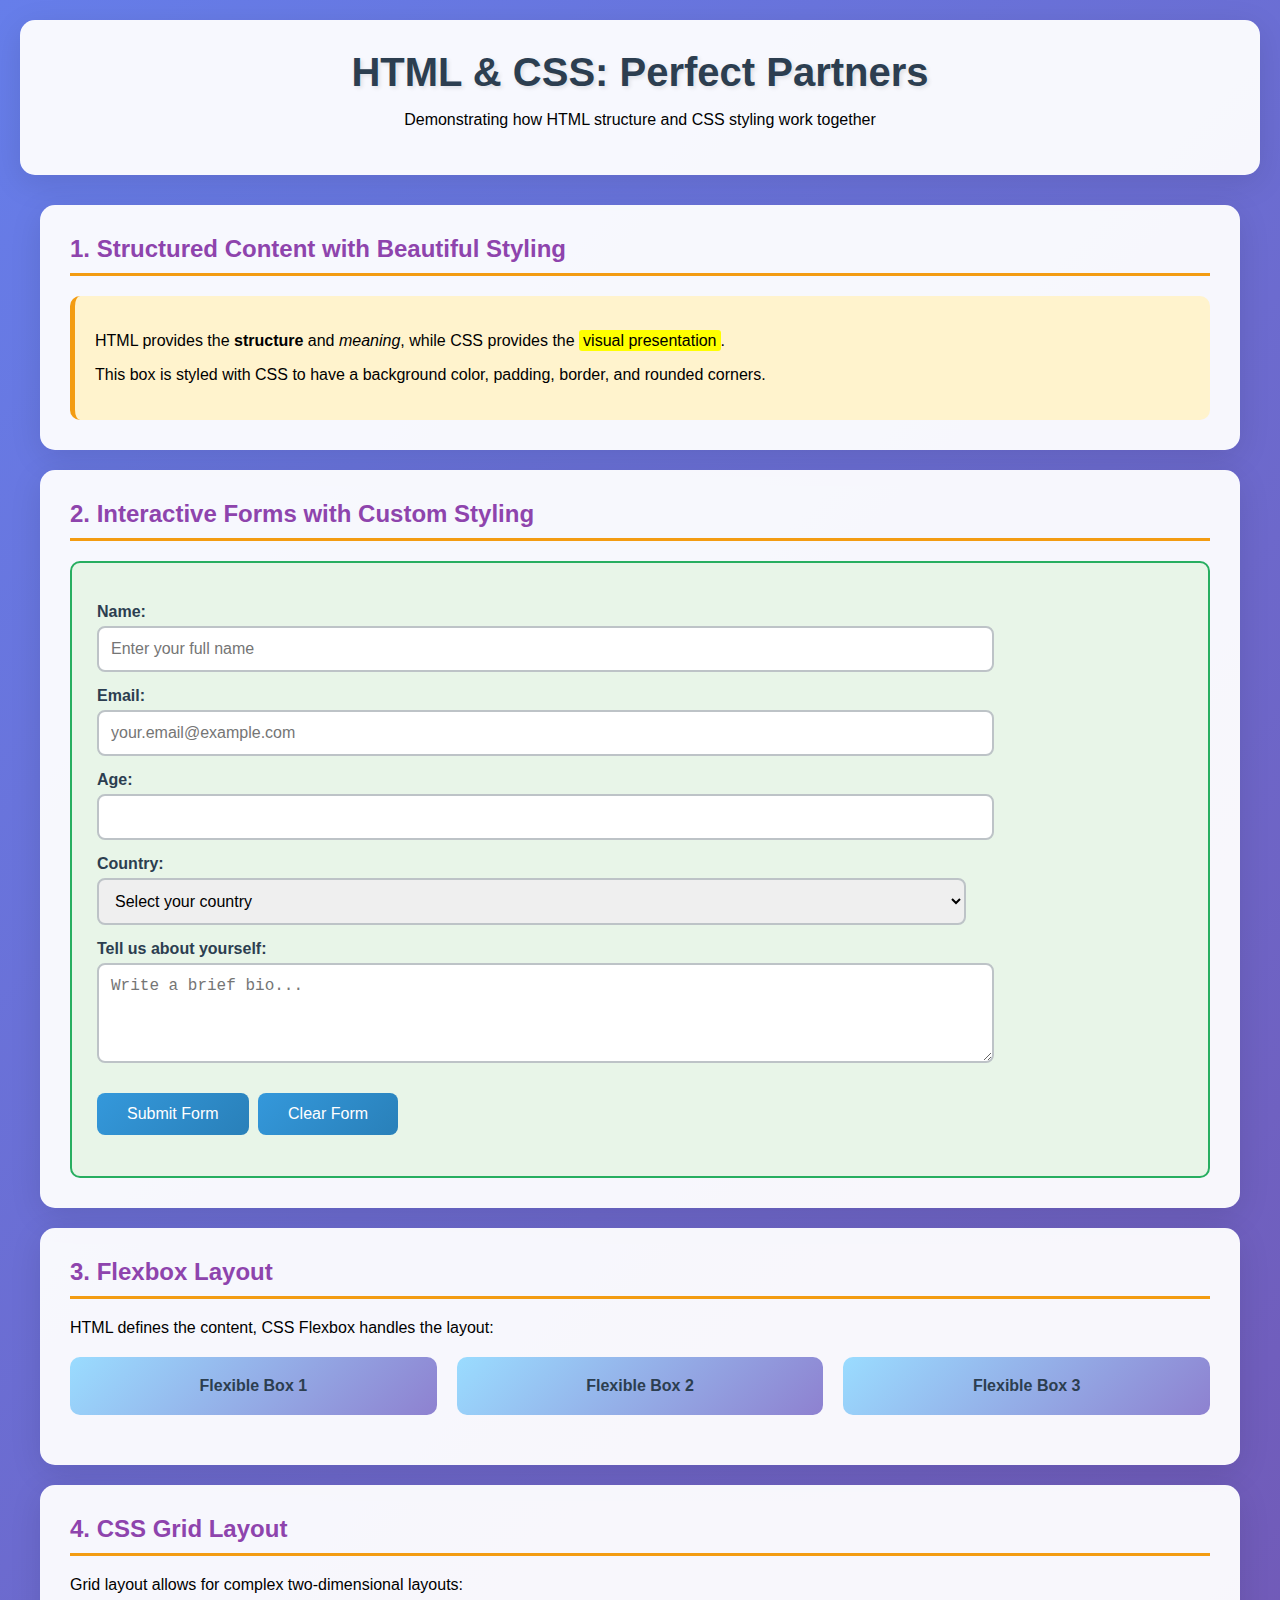
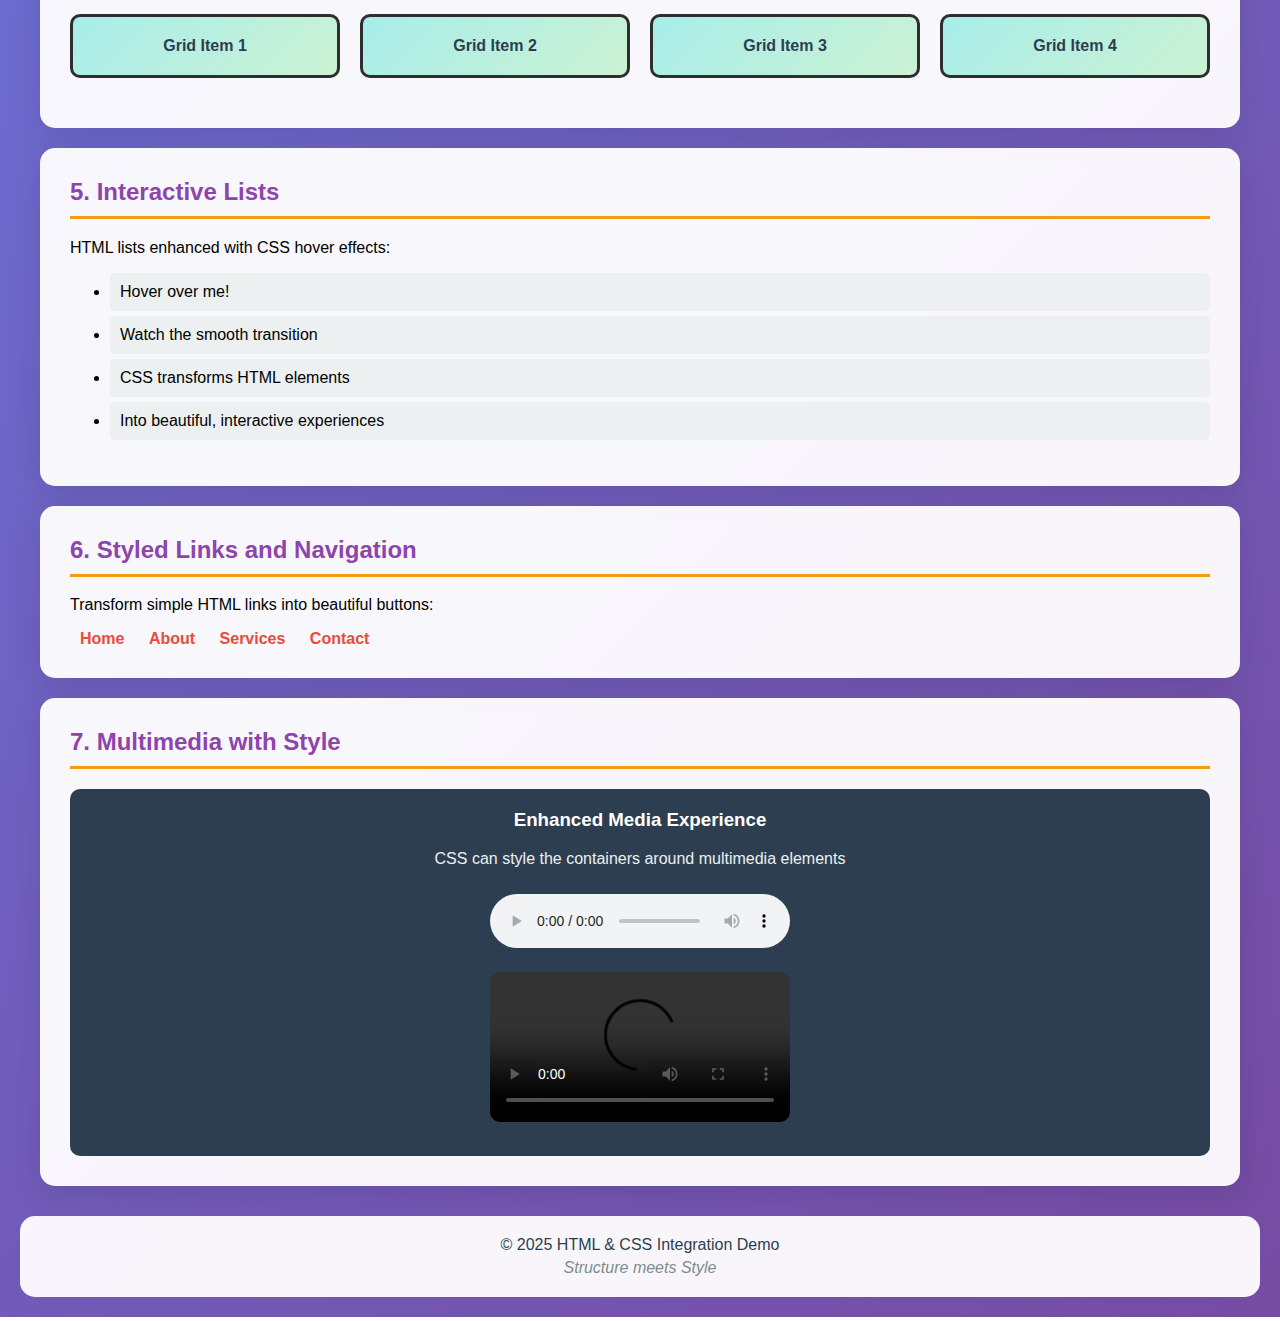
<file: intro/day3/css&.html>
<!DOCTYPE html>
<html lang="en">
<head>
    <meta charset="UTF-8">
    <meta name="viewport" content="width=device-width, initial-scale=1.0">
    <title>HTML & CSS Working Together</title>
    <style>
        /* CSS embedded in HTML - showing how they work together */
        
        /* 1. Basic styling for HTML structure */
        body {
            background: linear-gradient(135deg, #667eea 0%, #764ba2 100%);
            font-family: 'Segoe UI', Tahoma, Geneva, Verdana, sans-serif;
            margin: 0;
            padding: 20px;
            min-height: 100vh;
        }

        /* Header styling */
        header {
            background: rgba(255, 255, 255, 0.95);
            padding: 30px;
            text-align: center;
            border-radius: 15px;
            box-shadow: 0 8px 32px rgba(0, 0, 0, 0.1);
            margin-bottom: 30px;
        }

        header h1 {
            color: #2c3e50;
            font-size: 2.5em;
            margin: 0;
            text-shadow: 2px 2px 4px rgba(0, 0, 0, 0.1);
        }

        /* Main content container */
        main {
            max-width: 1200px;
            margin: 0 auto;
        }

        /* Section styling */
        section {
            background: rgba(255, 255, 255, 0.95);
            margin: 20px 0;
            padding: 30px;
            border-radius: 15px;
            box-shadow: 0 8px 32px rgba(0, 0, 0, 0.1);
        }

        section h2 {
            color: #8e44ad;
            border-bottom: 3px solid #f39c12;
            padding-bottom: 10px;
            margin-top: 0;
        }

        /* Text formatting examples */
        .text-examples {
            background: #fff3cd;
            padding: 20px;
            border-radius: 10px;
            border-left: 5px solid #f39c12;
        }

        .highlight {
            background: yellow;
            padding: 2px 4px;
            border-radius: 3px;
        }

        /* Form styling - combining HTML forms with CSS */
        .demo-form {
            background: #e8f5e8;
            padding: 25px;
            border-radius: 10px;
            border: 2px solid #27ae60;
        }

        .demo-form label {
            display: block;
            margin: 15px 0 5px;
            font-weight: bold;
            color: #2c3e50;
        }

        .demo-form input, .demo-form select, .demo-form textarea {
            width: 80%;
            padding: 12px;
            border: 2px solid #bdc3c7;
            border-radius: 8px;
            font-size: 16px;
            transition: border-color 0.3s, box-shadow 0.3s;
        }

        .demo-form input:focus, .demo-form select:focus, .demo-form textarea:focus {
            outline: none;
            border-color: #3498db;
            box-shadow: 0 0 10px rgba(52, 152, 219, 0.3);
        }

        .demo-form button {
            background: linear-gradient(135deg, #3498db, #2980b9);
            color: white;
            padding: 12px 30px;
            border: none;
            border-radius: 8px;
            font-size: 16px;
            cursor: pointer;
            margin: 10px 5px 0 0;
            transition: transform 0.2s, box-shadow 0.2s;
        }

        .demo-form button:hover {
            transform: translateY(-2px);
            box-shadow: 0 5px 15px rgba(52, 152, 219, 0.4);
        }

        /* Flexbox example */
        .flex-demo {
            display: flex;
            gap: 20px;
            margin: 20px 0;
        }

        .flex-item {
            flex: 1;
            background: linear-gradient(135deg, #9adcff, #8e81d0);
            padding: 20px;
            border-radius: 10px;
            text-align: center;
            color: #2c3e50;
            font-weight: bold;
        }

        /* Grid example */
        .grid-demo {
            display: grid;
            grid-template-columns: repeat(auto-fit, minmax(200px, 1fr));
            gap: 20px;
            margin: 20px 0;
        }

        .grid-item {
            background: linear-gradient(135deg, #a8edea, #cbf2d3);
            padding: 20px;
            border-radius: 10px;
            text-align: center;
            color: #2c3e50;
            font-weight: bold;
            border: 3px solid #2e2e2e;
        }

        /* Interactive elements */
        .interactive-list li {
            padding: 10px;
            margin: 5px 0;
            background: #ecf0f1;
            border-radius: 5px;
            cursor: pointer;
            transition: all 0.3s;
        }

        .interactive-list li:hover {
            background: #3498db;
            color: white;
            transform: translateX(10px);
        }

        /* Links styling */
        .styled-link {
            color: #e74c3c;
            text-decoration: none;
            font-weight: bold;
            padding: 5px 10px;
            border-radius: 20px;
            transition: all 0.3s;
        }

        .styled-link:hover {
            background: #e74c3c;
            color: white;
            text-decoration: none;
        }

        /* Multimedia container */
        .media-container {
            background: #2c3e50;
            padding: 20px;
            border-radius: 10px;
            text-align: center;
        }

        .media-container h3 {
            color: white;
            margin-top: 0;
        }

        /* Responsive design */
        @media (max-width: 768px) {
            .flex-demo {
                flex-direction: column;
            }
            
            .grid-demo {
                grid-template-columns: 1fr;
            }
            
            header h1 {
                font-size: 1.8em;
            }
            
            section {
                padding: 20px;
            }
        }

        /* Animation example */
        @keyframes pulse {
            0% { transform: scale(1); }
            50% { transform: scale(1.05); }
            100% { transform: scale(1); }
        }

        .animated-element {
            animation: pulse 2s infinite;
        }
    </style>
</head>
<body>
    <header>
        <h1 class="animated-element">HTML & CSS: Perfect Partners</h1>
        <p>Demonstrating how HTML structure and CSS styling work together</p>
    </header>

    <main>
        <section>
            <h2>1. Structured Content with Beautiful Styling</h2>
            <div class="text-examples">
                <p>HTML provides the <strong>structure</strong> and <em>meaning</em>, while CSS provides the <span class="highlight">visual presentation</span>.</p>
                <p>This box is styled with CSS to have a background color, padding, border, and rounded corners.</p>
            </div>
        </section>

        <section>
            <h2>2. Interactive Forms with Custom Styling</h2>
            <div class="demo-form">
                <form>
                    <label for="name">Name:</label>
                    <input type="text" id="name" name="name" placeholder="Enter your full name">

                    <label for="email">Email:</label>
                    <input type="email" id="email" name="email" placeholder="your.email@example.com">

                    <label for="age">Age:</label>
                    <input type="number" id="age" name="age" min="13" max="120">

                    <label for="country">Country:</label>
                    <select id="country" name="country">
                        <option value="">Select your country</option>
                        <option value="us">United States</option>
                        <option value="ca">Canada</option>
                        <option value="uk">United Kingdom</option>
                        <option value="de">Germany</option>
                        <option value="fr">France</option>
                    </select>

                    <label for="bio">Tell us about yourself:</label>
                    <textarea id="bio" name="bio" rows="4" placeholder="Write a brief bio..."></textarea>
                    <p>
                    <button type="submit">Submit Form</button>
                    <button type="reset">Clear Form</button>
                    </p>
                </form>
            </div>
        </section>

        <section>
            <h2>3. Flexbox Layout</h2>
            <p>HTML defines the content, CSS Flexbox handles the layout:</p>
            <div class="flex-demo">
                <div class="flex-item">Flexible Box 1</div>
                <div class="flex-item">Flexible Box 2</div>
                <div class="flex-item">Flexible Box 3</div>
            </div>
        </section>

        <section>
            <h2>4. CSS Grid Layout</h2>
            <p>Grid layout allows for complex two-dimensional layouts:</p>
            <div class="grid-demo">
                <div class="grid-item">Grid Item 1</div>
                <div class="grid-item">Grid Item 2</div>
                <div class="grid-item">Grid Item 3</div>
                <div class="grid-item">Grid Item 4</div>
            </div>
        </section>

        <section>
            <h2>5. Interactive Lists</h2>
            <p>HTML lists enhanced with CSS hover effects:</p>
            <ul class="interactive-list">
                <li>Hover over me!</li>
                <li>Watch the smooth transition</li>
                <li>CSS transforms HTML elements</li>
                <li>Into beautiful, interactive experiences</li>
            </ul>
        </section>

        <section>
            <h2>6. Styled Links and Navigation</h2>
            <p>Transform simple HTML links into beautiful buttons:</p>
            <nav>
                <a href="#" class="styled-link">Home</a>
                <a href="#" class="styled-link">About</a>
                <a href="#" class="styled-link">Services</a>
                <a href="#" class="styled-link">Contact</a>
            </nav>
        </section>

        <section>
            <h2>7. Multimedia with Style</h2>
            <div class="media-container">
                <h3>Enhanced Media Experience</h3>
                <p style="color: #ecf0f1;">CSS can style the containers around multimedia elements</p>
                <audio controls style="margin: 10px;">
                    <source src="https://www.w3schools.com/html/horse.mp3" type="audio/mpeg">
                    Your browser does not support the audio element.
                </audio>
                <br>
                <video width="300" controls style="border-radius: 10px; margin: 10px;">
                    <source src="https://www.w3schools.com/html/movie.mp4" type="video/mp4">
                    Your browser does not support the video tag.
                </video>
            </div>
        </section>
    </main>

    <footer style="background: rgba(255, 255, 255, 0.95); padding: 20px; text-align: center; border-radius: 15px; margin-top: 30px;">
        <p style="margin: 0; color: #2c3e50;">&copy; 2025 HTML & CSS Integration Demo</p>
        <p style="margin: 5px 0 0; color: #7f8c8d; font-style: italic;">Structure meets Style</p>
    </footer>

    <script>
        // Adding some JavaScript to demonstrate the complete web trinity
        document.addEventListener('DOMContentLoaded', function() {
            // Form submission handling
            const form = document.querySelector('form');
            form.addEventListener('submit', function(e) {
                e.preventDefault();
                alert('Form submitted! (This is just a demo - no actual submission)');
            });
            
            // Add click events to interactive list items
            const listItems = document.querySelectorAll('.interactive-list li');
            listItems.forEach(item => {
                item.addEventListener('click', function() {
                    this.style.background = '#e74c3c';
                    setTimeout(() => {
                        this.style.background = '#ecf0f1';
                    }, 500);
                });
            });
        });
    </script>
</body>
</html>
</file>
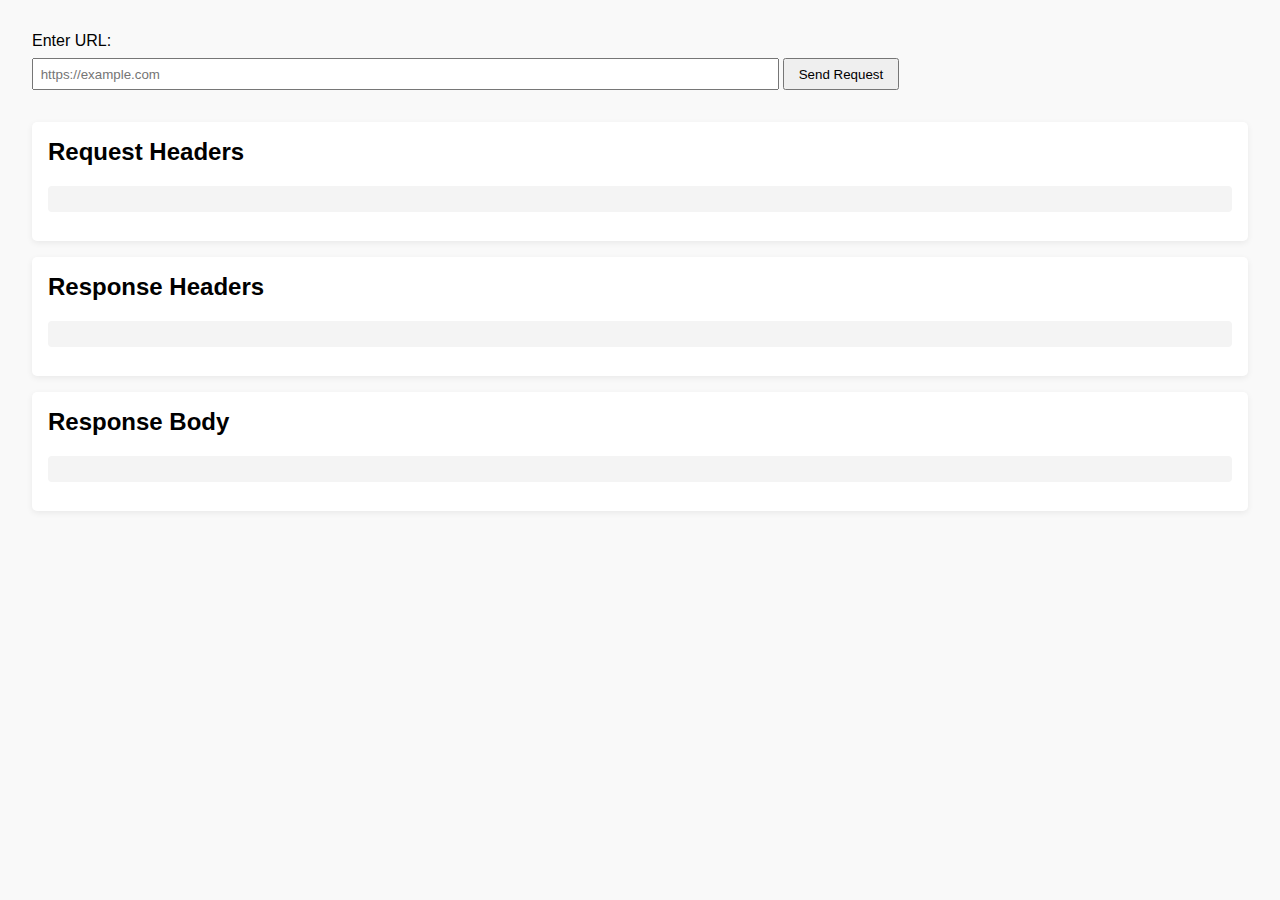
<file: intro/day3/get_request.html>
<!DOCTYPE html>
<html lang="en">
<head>
    <meta charset="UTF-8">
    <title>GET Request Demo</title>
    <style>
        body { font-family: Arial, sans-serif; margin: 2em; background: #f9f9f9; }
        form { margin-bottom: 2em; }
        label { display: block; margin-bottom: 0.5em; }
        input[type="text"] { width: 60%; padding: 0.5em; }
        button { padding: 0.5em 1em; }
        .section { background: #fff; padding: 1em; margin-bottom: 1em; border-radius: 5px; box-shadow: 0 2px 6px #0001; }
        pre { background: #f4f4f4; padding: 1em; border-radius: 4px; overflow-x: auto; }
        h2 { margin-top: 0; }
    </style>
</head>
<body>
    <form id="requestForm" autocomplete="off">
        <label for="url">Enter URL:</label>
        <input type="text" id="url" name="url" required placeholder="https://example.com">
        <button type="submit">Send Request</button>
    </form>

    <div class="section">
        <h2>Request Headers</h2>
        <pre id="reqHeaders"></pre>
    </div>

    <div class="section">
        <h2>Response Headers</h2>
        <pre id="resHeaders"></pre>
    </div>
    <div class="section">
        <h2>Response Body</h2>
        <pre id="resPayload"></pre>
    </div>

    <script>
        document.addEventListener('DOMContentLoaded', () => {
            const form = document.getElementById('requestForm');
            const urlInput = document.getElementById('url');
            const reqHeadersEl = document.getElementById('reqHeaders');
            const resHeadersEl = document.getElementById('resHeaders');
            const resPayloadEl = document.getElementById('resPayload');

            form.addEventListener('submit', async (e) => {
                e.preventDefault();

                // Clear previous results
                reqHeadersEl.textContent = '';
                resHeadersEl.textContent = '';
                resPayloadEl.textContent = '';

                const url = urlInput.value.trim();
                if (!url) return;

                // Validate URL
                let parsedUrl;
                try {
                    parsedUrl = new URL(url);
                } catch {
                    resHeadersEl.textContent = 'Error: Invalid URL';
                    return;
                }

                // Only allow http(s) protocols
                if (!/^https?:$/.test(parsedUrl.protocol)) {
                    resHeadersEl.textContent = 'Error: Only HTTP and HTTPS protocols are supported.';
                    return;
                }

                // Use a public CORS proxy for demo/testing purposes
                const corsProxy = 'https://corsproxy.io/?';
                const fetchUrl = corsProxy + encodeURIComponent(parsedUrl.href);

                const requestHeaders = {
                    'Accept': 'text/html'
                };

                // Show request headers
                reqHeadersEl.textContent = JSON.stringify(requestHeaders, null, 2);

                try {
                    const response = await fetch(fetchUrl, {
                        method: 'GET',
                        headers: requestHeaders,
                        mode: 'cors',
                        credentials: 'omit',
                        cache: 'no-store'
                    });

                    // Show status code and status text
                    const resHeadersObj = {
                        status: response.status,
                        statusText: response.statusText
                    };
                    response.headers.forEach((value, key) => {
                        resHeadersObj[key] = value;
                    });
                    resHeadersEl.textContent = JSON.stringify(resHeadersObj, null, 2);

                    // Get response payload (HTML)
                    const text = await response.text();
                    resPayloadEl.textContent = text;
                } catch (err) {
                    resHeadersEl.textContent = 'Network Error: ' + (err.message || err);
                    resPayloadEl.textContent = '';
                }
            });
        });
    </script>
</body>
</html>
</file>
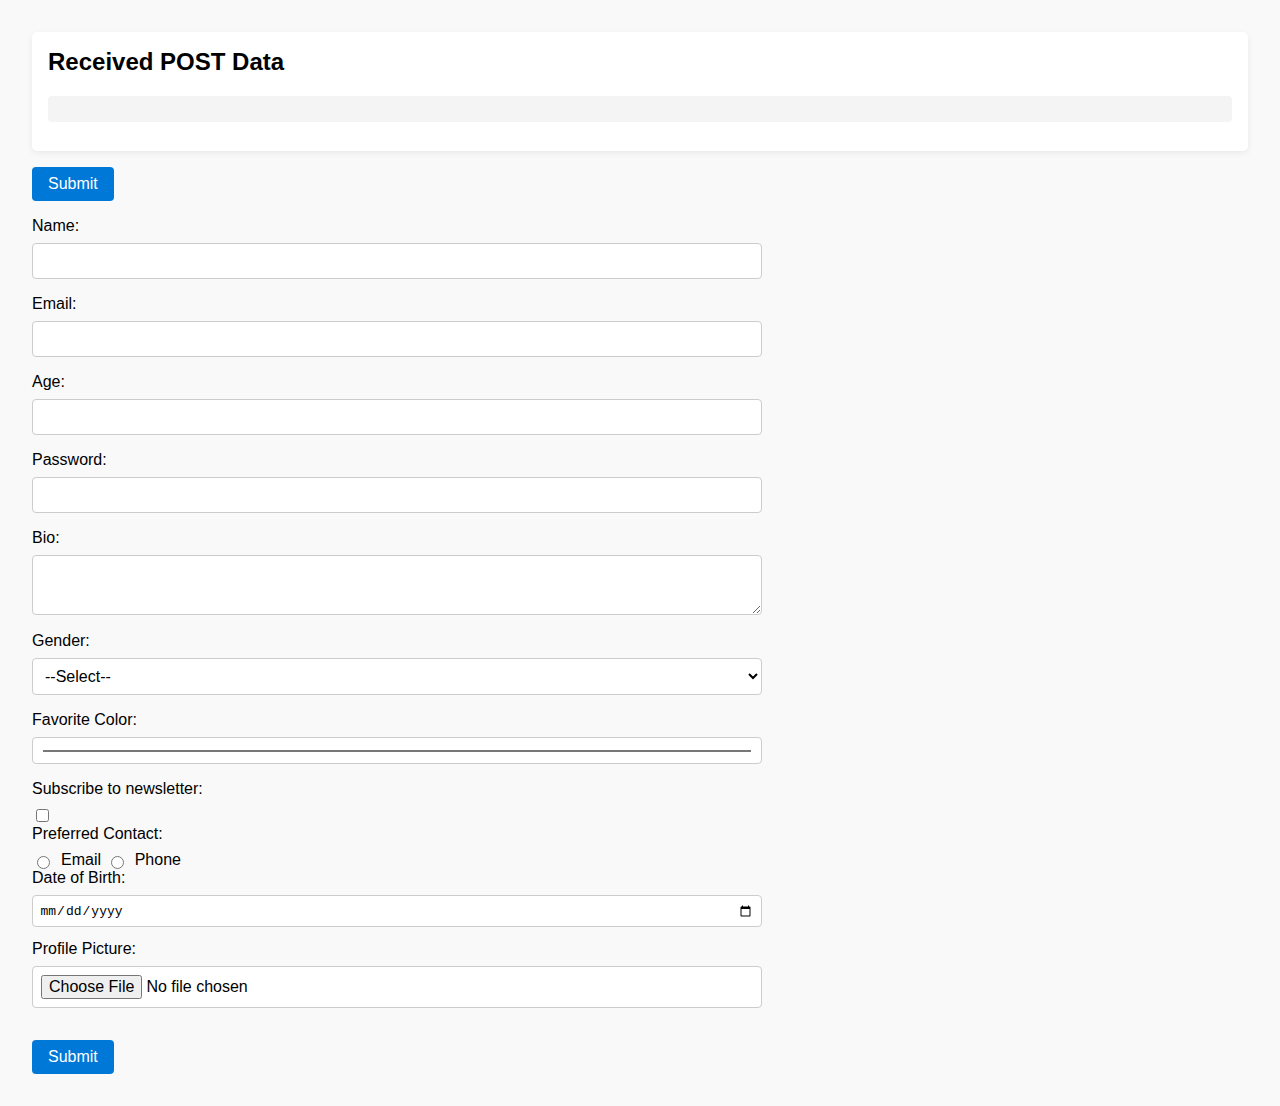
<file: intro/day3/post_response.html>
<!DOCTYPE html>
<html lang="en">
<head>
	<meta charset="UTF-8">
	<title>POST Response Demo</title>
	<style>
		body { font-family: Arial, sans-serif; margin: 2em; background: #f9f9f9; }
		form { margin-bottom: 2em; }
		label { display: block; margin-bottom: 0.5em; }
        input[type="text"],
        input[type="email"],
        input[type="number"],
        input[type="password"],
        input[type="date"],
        input[type="color"],
        input[type="file"],
        select,
        textarea {
            width: 60%;
            padding: 0.5em;
            margin-bottom: 1em;
            border: 1px solid #ccc;
            border-radius: 4px;
            box-sizing: border-box;
            font-size: 1em;
            background: #fff;
            transition: border-color 0.2s;
        }
        input[type="text"]:focus,
        input[type="email"]:focus,
        input[type="number"]:focus,
        input[type="password"]:focus,
        input[type="date"]:focus,
        input[type="color"]:focus,
        input[type="file"]:focus,
        select:focus,
        textarea:focus {
            border-color: #0078d7;
            outline: none;
        }
        input[type="checkbox"],
        input[type="radio"] {
            width: auto;
            margin-right: 0.5em;
            vertical-align: middle;
        }
        button {
            padding: 0.5em 1em;
            background: #0078d7;
            color: #fff;
            border: none;
            border-radius: 4px;
            cursor: pointer;
            font-size: 1em;
            transition: background 0.2s;
        }
        button:hover, button:focus {
            background: #005fa3;
        }
		.section { background: #fff; padding: 1em; margin-bottom: 1em; border-radius: 5px; box-shadow: 0 2px 6px #0001; }
		pre { background: #f4f4f4; padding: 1em; border-radius: 4px; overflow-x: auto; }
		h2 { margin-top: 0; }
	</style>
</head>
<body>
    
	<div class="section">
		<h2>Received POST Data</h2>
		<pre id="postData"></pre>
	</div>
	   <form id="postForm" method="POST" autocomplete="off">
           <p>
		   <button type="submit">Submit</button>
           </p>
		   <label for="name">Name:</label>
		   <input type="text" id="name" name="name">

		   <label for="email">Email:</label>
		   <input type="email" id="email" name="email">

		   <label for="age">Age:</label>
		   <input type="number" id="age" name="age" min="0" max="120">

		   <label for="password">Password:</label>
		   <input type="password" id="password" name="password">

		   <label for="bio">Bio:</label>
		   <textarea id="bio" name="bio" rows="3"></textarea>

		   <label for="gender">Gender:</label>
		   <select id="gender" name="gender">
			   <option value="">--Select--</option>
			   <option value="male">Male</option>
			   <option value="female">Female</option>
			   <option value="other">Other</option>
		   </select>

		   <label>Favorite Color:</label>
		   <input type="color" id="color" name="color">

		   <label>Subscribe to newsletter:</label>
		   <input type="checkbox" id="subscribe" name="subscribe" value="yes">

		   <label>Preferred Contact:</label>
		   <input type="radio" id="contact_email" name="contact" value="email">
		   <label for="contact_email" style="display:inline;">Email</label>
		   <input type="radio" id="contact_phone" name="contact" value="phone">
		   <label for="contact_phone" style="display:inline;">Phone</label>

		   <label for="dob">Date of Birth:</label>
		   <input type="date" id="dob" name="dob">

		   <label for="profilePic">Profile Picture:</label>
		   <input type="file" id="profilePic" name="profilePic">
           <p>
		   <button type="submit">Submit</button>
           </p>
	   </form>


	<script>
		document.addEventListener('DOMContentLoaded', () => {
			const form = document.getElementById('postForm');
			const postDataEl = document.getElementById('postData');

			form.addEventListener('submit', (e) => {
				e.preventDefault();
				postDataEl.textContent = '';
				   const formData = new FormData(form);
				   const dataObj = {};
				   for (const [key, value] of formData.entries()) {
					   // For file input, show file name(s) instead of [object File]
					   if (form.elements[key] && form.elements[key].type === 'file') {
						   if (form.elements[key].files.length > 0) {
							   dataObj[key] = Array.from(form.elements[key].files).map(f => f.name);
						   } else {
							   dataObj[key] = [];
						   }
					   } else {
						   dataObj[key] = value;
					   }
				   }
				   postDataEl.textContent = JSON.stringify(dataObj, null, 2);
			});
		});
	</script>
</body>
</html>
</file>
